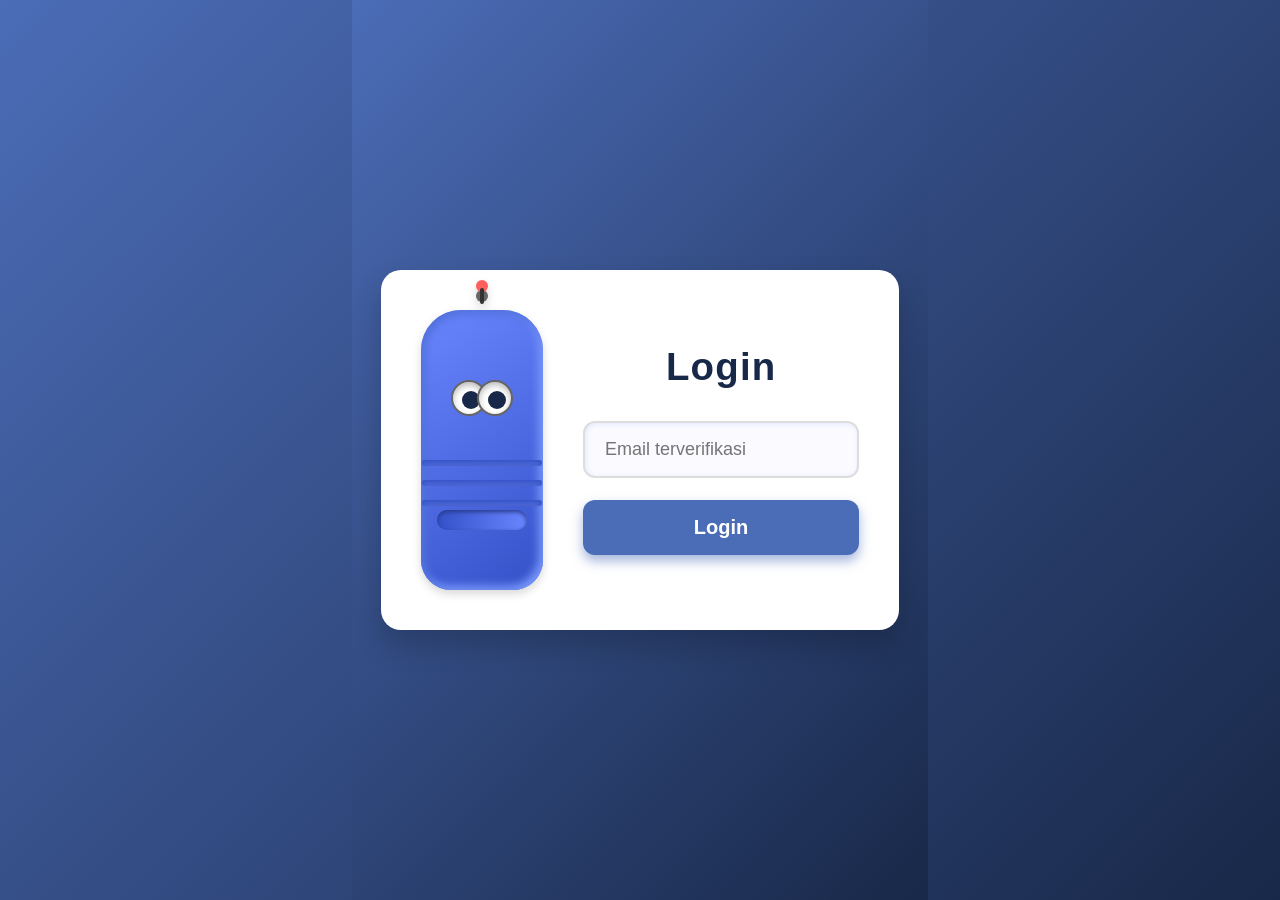
<file: templates/login.html>
<!DOCTYPE html>
<html lang="id">
<head>
  <meta charset="UTF-8" />
  <meta name="viewport" content="width=device-width, initial-scale=1" />
  <link rel="icon" href="/static/image/6091307260287504134.jpg" type="image/png">
  <title>Login - Aplikasi</title>

  <style>
    /* Reset dasar */
    * {
      margin: 0;
      padding: 0;
      box-sizing: border-box;
    }

    body, html {
      height: 100%;
      font-family: 'Segoe UI', Tahoma, Geneva, Verdana, sans-serif;
      background: linear-gradient(135deg, #4b6cb7, #182848);
      display: flex;
      justify-content: center;
      align-items: center;
      color: #333;
      overflow: hidden;
      user-select: none;
    }

    /* Container utama */
    .container {
      background: #fff;
      border-radius: 20px;
      box-shadow: 0 15px 30px rgba(0,0,0,0.2);
      display: flex;
      align-items: center;
      padding: 40px;
      max-width: 720px;
      width: 90%;
      gap: 40px;
      position: relative;
      overflow: visible;
    }

    /* Robot 2D sederhana */
    .robot {
      position: relative;
      width: 180px;
      height: 280px;
      background: linear-gradient(145deg, #6a86ff, #3451c8);
      border-radius: 40px 40px 30px 30px;
      box-shadow:
        inset 4px 4px 10px #5270d9,
        inset -4px -4px 10px #7f9eff;
      filter: drop-shadow(0 4px 4px rgba(0,0,0,0.15));
      transition: transform 0.3s ease;
      cursor: pointer;
      user-select: none;
    }

    .robot:active {
      transform: scale(0.92) rotate(-8deg);
      transition: transform 0.15s ease;
    }

    /* Robot antenna */
    .robot::before {
      content: "";
      position: absolute;
      top: -30px;
      left: 50%;
      transform: translateX(-50%);
      width: 12px;
      height: 12px;
      background: #ff5e5e;
      border-radius: 50%;
      box-shadow: 0 10px 0 #666;
      pointer-events: none;
    }
    .robot::after {
      content: "";
      position: absolute;
      top: -22px;
      left: 50%;
      transform: translateX(-50%);
      width: 4px;
      height: 16px;
      background: #333;
      border-radius: 2px;
      pointer-events: none;
    }

    /* Robot eyes */
    .eye {
      position: absolute;
      top: 70px;
      width: 36px;
      height: 36px;
      background: white;
      border-radius: 50%;
      border: 2px solid #666;
      box-shadow: inset 0 3px 6px #bbb;
      overflow: hidden;
      transition: background-color 0.3s;
    }
    .eye.left { left: 30px; }
    .eye.right { right: 30px; }

    /* Robot pupils */
    .pupil {
      position: absolute;
      top: 9px;
      left: 9px;
      width: 18px;
      height: 18px;
      background: #182848;
      border-radius: 50%;
      transition: transform 0.15s ease;
      pointer-events: none;
    }

    /* Robot mouth */
    .mouth {
      position: absolute;
      bottom: 60px;
      left: 50%;
      transform: translateX(-50%);
      width: 90px;
      height: 20px;
      background: linear-gradient(90deg, #3451c8 0%, #6a86ff 100%);
      border-radius: 10px;
      box-shadow: inset 0 2px 4px #273b8a;
    }

    /* Robot body stripes */
    .stripe {
      position: absolute;
      width: 120px;
      height: 6px;
      background: #4d66d3;
      border-radius: 3px;
      left: 50%;
      transform: translateX(-50%);
      box-shadow: inset 0 2px 4px #3451c8;
    }
    .stripe1 { top: 150px; }
    .stripe2 { top: 170px; }
    .stripe3 { top: 190px; }

    /* Form container */
    .login-container {
      flex: 1;
      text-align: center;
      perspective: 1000px;
    }

    .login-container h2 {
      margin-bottom: 32px;
      color: #182848;
      font-weight: 700;
      letter-spacing: 1.2px;
      font-size: 2.4rem;
      user-select: none;
    }

    form {
      display: flex;
      flex-direction: column;
      gap: 22px;
      transform-style: preserve-3d;
      transition: transform 0.6s ease;
      will-change: transform;
    }

    form:hover, form:focus-within {
      animation: gravityBounce 1.2s ease-in-out;
      transform: translateY(-8px) rotateX(8deg);
      box-shadow: 0 20px 30px rgba(75,108,183,0.35);
      border-radius: 16px;
      background: #f0f4ff;
      padding: 30px;
    }

    @keyframes gravityBounce {
      0%, 100% { transform: translateY(0) rotateX(0); }
      50% { transform: translateY(-15px) rotateX(12deg);}
    }

    input[type="email"] {
      padding: 16px 20px;
      font-size: 18px;
      border: 2px solid #ddd;
      border-radius: 12px;
      transition: border-color 0.3s, box-shadow 0.3s;
      outline: none;
      background: #fafaff;
      box-shadow: inset 1px 1px 5px #e1e7ff;
    }
    input[type="email"]:focus {
      border-color: #4b6cb7;
      box-shadow: 0 0 8px 2px #4b6cb7aa;
      background: white;
    }

    button {
      background-color: #4b6cb7;
      color: white;
      padding: 16px 0;
      border: none;
      border-radius: 12px;
      font-size: 20px;
      font-weight: 700;
      cursor: pointer;
      transition: background-color 0.3s, box-shadow 0.3s;
      box-shadow: 0 6px 12px rgba(75,108,183,0.5);
      user-select: none;
    }
    button:hover, button:focus {
      background-color: #3a5496;
      box-shadow: 0 10px 20px rgba(58,84,150,0.7);
    }

    /* Responsive */
    @media (max-width: 700px) {
      .container {
        flex-direction: column;
        padding: 30px 20px;
        width: 95%;
      }
      .robot {
        margin-bottom: 30px;
        width: 140px;
        height: 220px;
      }
      .login-container h2 {
        font-size: 2rem;
      }
    }
  </style>
</head>
<body>
  <div class="container">
    <!-- Robot Ilustrasi -->
    <div class="robot" aria-label="Robot ilustrasi" role="img" id="robot">
      <div class="eye left"><div class="pupil"></div></div>
      <div class="eye right"><div class="pupil"></div></div>
      <div class="mouth"></div>
      <div class="stripe stripe1"></div>
      <div class="stripe stripe2"></div>
      <div class="stripe stripe3"></div>
    </div>

    <!-- Login Form -->
    <div class="login-container">
      <h2>Login</h2>
      <form method="post" novalidate>
        <input type="email" name="email" placeholder="Email terverifikasi" required />
        <button type="submit">Login</button>
      </form>
    </div>
  </div>

  <!-- Audio beep robot -->
  <audio id="robotSound" src="/static/sounds/luvvoice.com-20250811-v40Yk4.mp3" preload="auto"></audio>

  <script>
    const robot = document.getElementById('robot');
    const pupils = robot.querySelectorAll('.pupil');
    const robotSound = document.getElementById('robotSound');

    // Pupil mengikuti kursor mouse
    robot.addEventListener('mousemove', (e) => {
      const maxMove = 6;
      pupils.forEach(pupil => {
        const eyeRect = pupil.parentElement.getBoundingClientRect();
        const eyeCenterX = eyeRect.left + eyeRect.width / 2;
        const eyeCenterY = eyeRect.top + eyeRect.height / 2;

        let dx = e.clientX - eyeCenterX;
        let dy = e.clientY - eyeCenterY;
        const dist = Math.sqrt(dx*dx + dy*dy);
        if(dist > maxMove) {
          dx = dx / dist * maxMove;
          dy = dy / dist * maxMove;
        }

        pupil.style.transform = `translate(${dx}px, ${dy}px)`;
      });
    });

    // Reset pupil saat mouse keluar robot
    robot.addEventListener('mouseleave', () => {
      pupils.forEach(pupil => pupil.style.transform = 'translate(0, 0)');
    });

    // Putar suara beep saat robot diklik
    robot.addEventListener('click', () => {
      robotSound.currentTime = 0;
      robotSound.play();
    });
  </script>
</body>
</html>
</file>
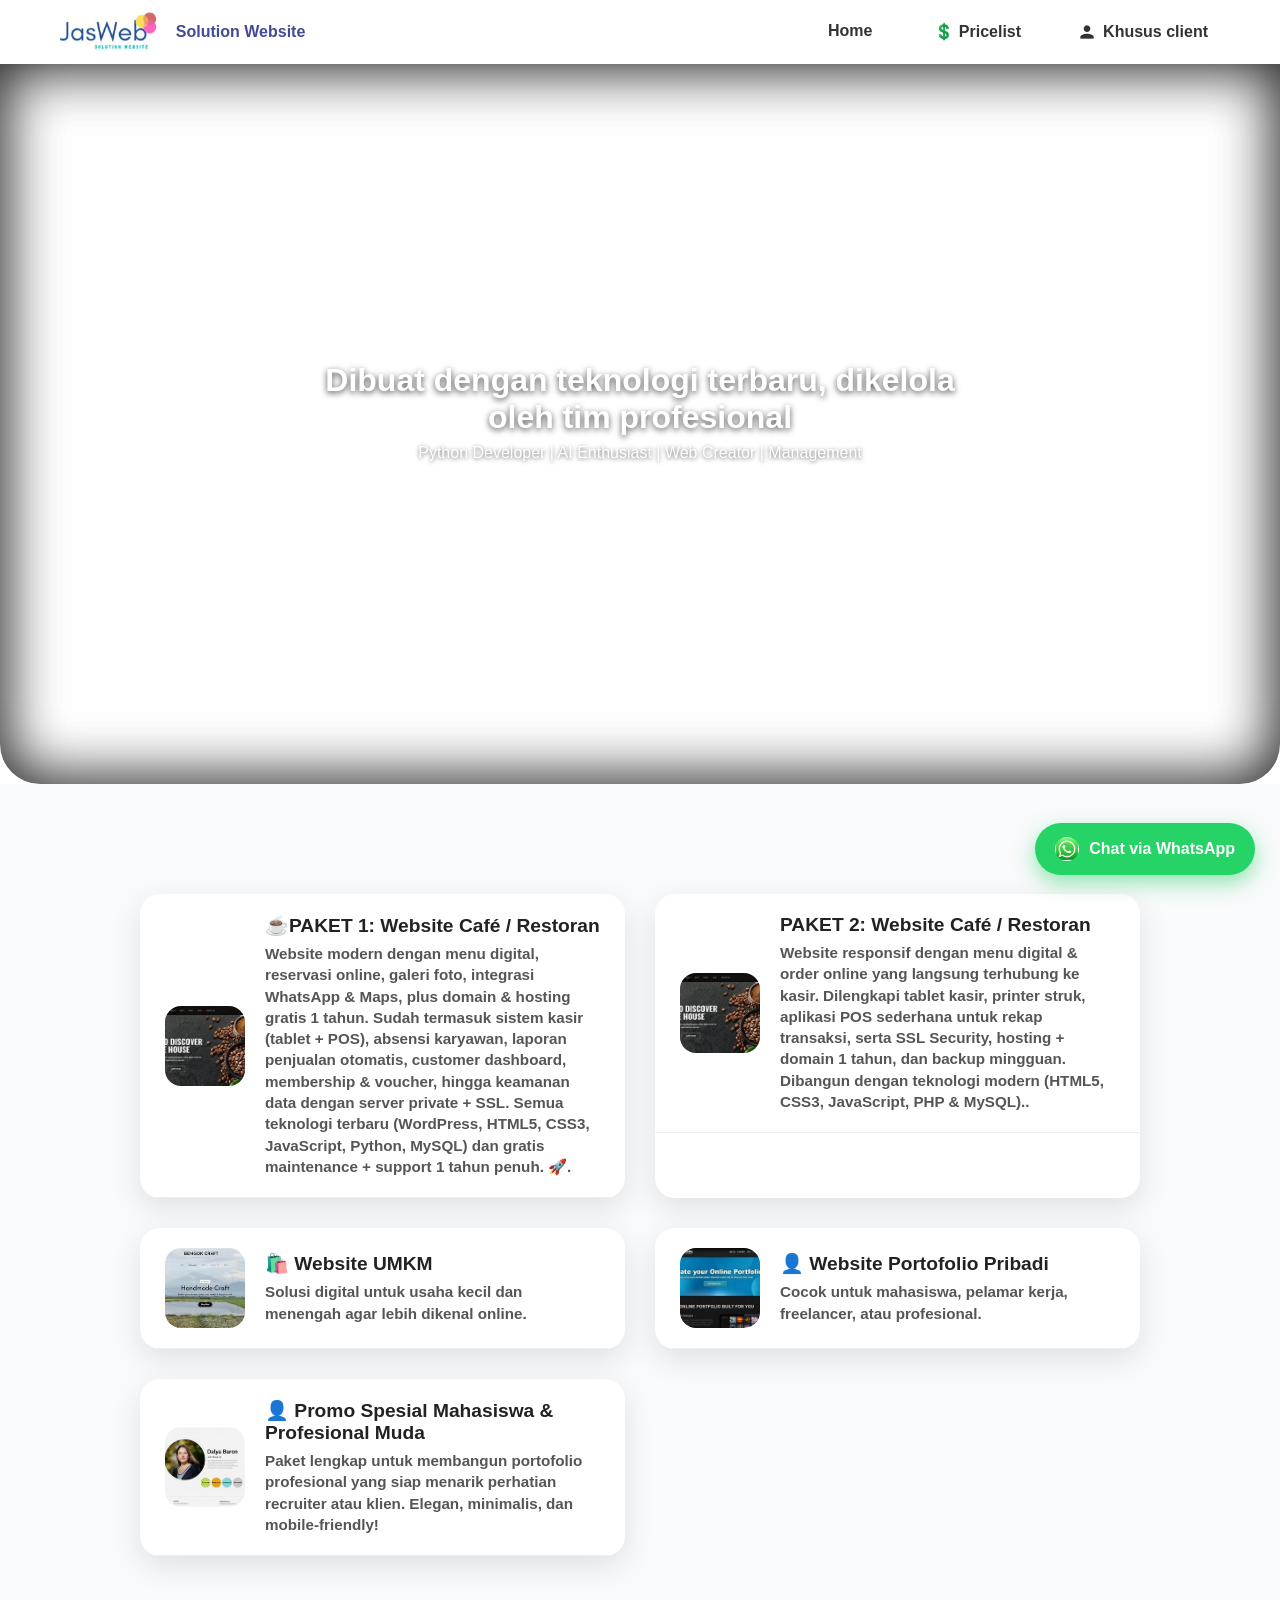
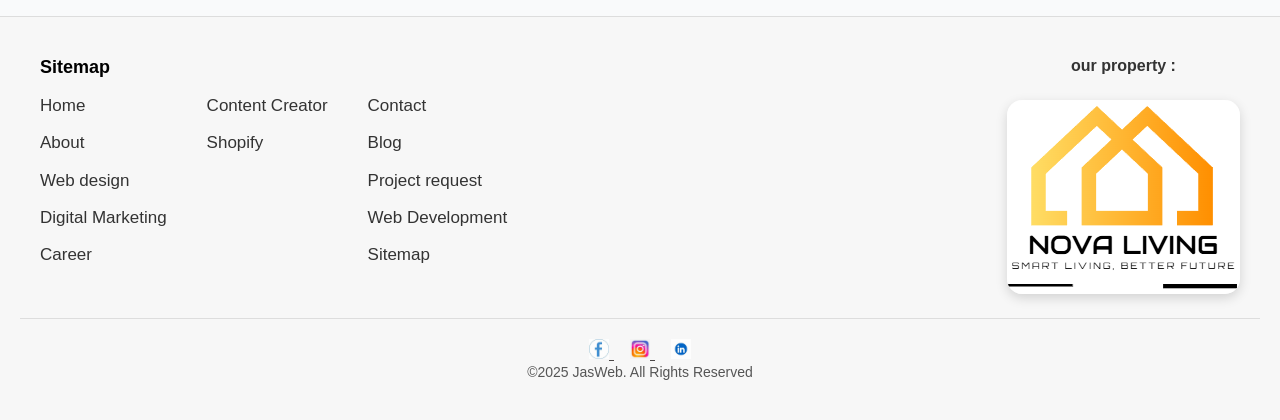
<file: templates/Pricelist.html>
<!DOCTYPE html>
<html lang="en">
<head>
    <meta charset="UTF-8">
    <title>Harga Dan Paket Website</title>
    <meta name="viewport" content="width=device-width, initial-scale=1">
    <meta name="description" content="Jasweb Menyediakan jasa pembuatan website murah, profesional, dan cepat, cocok untuk bisnis , toko online, potofolio dan lainnya ">
    
    <!-- Material Icons -->
    <link href="https://fonts.googleapis.com/icon?family=Material+Icons" rel="stylesheet">

    <!-- Stylesheet -->
    <link rel="stylesheet" href="/static/css/style.css">

    <!-- Favicon -->
     <link rel="icon" href="/static/image/logo 4.png" type="image/png">
</head>
<body>
   
    <!-- Navbar -->
    <nav class="navbar">
        <div class="container">
            <!-- Logo -->
              <a class="navbar-brand" href="" style="display: flex; align-items: center; gap: 10px; text-decoration: none;">
              <img src="/static/image/photo_2025-08-14_12-59-50.jpg" alt="JasWeb Logo" style="height: 40px;" />
             <span style="font-size: 1rem; font-weight: bold; color: #434b94;">Solution Website</span>
            </a>



            <!-- Toggle Button for Mobile -->
            <button class="navbar-toggle" id="navbar-toggle">☰</button>

            <!-- Navigation Menu -->
            <ul class="navbar-nav">
               <li><a class="nav-link" href="{{ url_for('home') }}">Home</a></li>

                <li><a class="nav-link" href="/Pricelist"><span class="material-icons"></span> 💲 Pricelist</a></li>

                <li><a class="nav-link" href="/login"><span class="material-icons">person</span> Khusus client</a></li>
            </ul>
        </div>
    </nav>

    
 <!-- Hero Section -->
    <section id="hero" class="hero">
        <div class="hero-slideshow">
            <div class="slide" style="background-image: url('/static/image/website11.png');"></div>
            <div class="slide" style="background-image: url('/static/image/website13.png');"></div>
            <div class="slide" style="background-image: url('/static/image/website14.jpg');"></div>
        </div>
        <div class="hero-content">
            <h1>Dibuat dengan teknologi terbaru, dikelola oleh tim profesional</h1>
            <p>Python Developer | AI Enthusiast | Web Creator | Management</p>
        </div>
    </section>


<!-- Price List Section -->
<section id="PriceList" class="bg-light">
    <div class="container text-center">
        <h2></h2>
        <div class="row card-grid">

            <!-- Paket 1 -->
            <div class="card">
                <details>
                    <summary>
                        <div class="card-summary">
                            <img src="/static/image/OIP 34.jpg" alt="Website Café">
                            <div class="card-text">
                                <h5>☕️PAKET 1: Website Café / Restoran</h5>
                                <p>Website modern dengan menu digital, reservasi online, galeri foto, integrasi WhatsApp & Maps, plus domain & hosting gratis 1 tahun.
                                       Sudah termasuk sistem kasir (tablet + POS), absensi karyawan, laporan penjualan otomatis, customer dashboard, membership & voucher, hingga keamanan data dengan server private + SSL.
                                       Semua teknologi terbaru (WordPress, HTML5, CSS3, JavaScript, Python, MySQL) dan gratis maintenance + support 1 tahun penuh. 🚀.</p>
                            </div>
                        </div>
                    </summary>
                    <div class="card-detail">
                        <img src="/static/image/Screenshot 2025-08-10 121310.png" alt="Website Café Full">
                         <img src="/static/image/orderan menu.png" alt="Website Café Full">
                         <img src="/static/image/Screenshot 2025-09-17 202835.png" alt="Website Café Full">
                          <img src="/static/image/Screenshot 2025-09-17 202257.png" alt="Website Café Full">
                           
                            <ul>
    <!-- 🌐 Website & Online Presence -->
    <li>Desain Responsif (bisa diakses dari HP, laptop, & tablet)</li>
    <li>Halaman Menu Digital (update menu makanan & minuman kapan saja)</li>
    <li>Galeri Foto & Video (makanan, minuman, suasana café/resto)</li>
    <li>Formulir Pemesanan & Reservasi Online</li>
    <li>Integrasi Google Maps & WhatsApp</li>
    <li>SEO Optimized (website mudah ditemukan di Google)</li>
    <li>Gratis Domain & Hosting Tahun Pertama</li>

    <!-- 👥 Customer & User Experience -->
    <li>Customer Dashboard (akun pelanggan untuk simpan riwayat order & reservasi)</li>
    <li>E-Voucher & Membership Loyalty System</li>
    <li>Review & Rating System</li>
    <li>Request Website Orderan / Portofolio (custom update menu, promo, dll)</li>

    <!-- 💻 Sistem Manajemen Resto -->
    <li>Gratis Tablet / MacBook untuk Kasir (POS System)</li>
    <li>Gratis Aplikasi Absensi Karyawan</li>
    <li>Stok & Inventaris Management</li>
    <li>Laporan Penjualan Harian, Mingguan, Bulanan (Auto Generate)</li>
    <li>Multi-User Admin (Owner, Manager, Staff)</li>

    <!-- 🔐 Keamanan & Server -->
    <li>Bonus Server Private (dedicated server, bukan shared hosting)</li>
    <li>SSL Security (HTTPS)</li>
    <li>Data Enkripsi untuk Transaksi</li>
    <li>Backup Data Otomatis Harian</li>

    <!-- ⚙️ Teknologi -->
    <li>WordPress (CMS untuk pengelolaan mudah)</li>
    <li>HTML5, CSS3, JavaScript (desain modern & responsif)</li>
    <li>Python (untuk sistem otomatisasi, laporan, AI recommendation menu)</li>
    <li>MySQL / PostgreSQL Database</li>
    <li>API Integration (pembayaran online, WhatsApp, Gojek/GrabFood, ShopeeFood)</li>
    <li>Cloud Technology (backup & performa cepat)</li>

    <!-- 🎁 Bonus & Support -->
    <li>Free Maintenance 1 Tahun</li>
    <li>Training Staff & Owner (update menu, cek laporan, dll)</li>
    <li>Support Teknis 24/7 via WhatsApp & Email</li>
    <li>Gratis Update Fitur Minor</li>
</ul>

                        <p><strong>💰 Harga Normal:</strong> <span style="text-decoration: line-through;">Rp 150.000.000</span></p>
                        <p><strong>🎉 Promo Spesial:</strong> Rp 145.999.999</p>
                    </div>
                </details>
            </div>
                
            <!-- Paket 1 -->
            <div class="card">
                <details>
                    <summary>
                        <div class="card-summary">
                            <img src="/static/image/OIP 34.jpg" alt="Website Café">
                            <div class="card-text">
                                <h5>PAKET 2: Website Café / Restoran</h5>
                                <p>Website responsif dengan menu digital & order online yang langsung terhubung ke kasir.
                                   Dilengkapi tablet kasir, printer struk, aplikasi POS sederhana untuk rekap transaksi, serta SSL Security, hosting + domain 1 tahun, dan backup mingguan.
                                    Dibangun dengan teknologi modern (HTML5, CSS3, JavaScript, PHP & MySQL)..</p>
                            </div>
                        </div>
                    </summary>
                    <div class="card-detail">
                        <img src="/static/image/Screenshot 2025-08-10 121310.png" alt="Website Café Full">
                         <img src="/static/image/orderan menu.png" alt="Website Café Full">
                         <img src="/static/image/Screenshot 2025-09-17 202835.png" alt="Website Café Full">

                           
                           <ul>
    <!-- 🌐 Website Dasar -->
    <li>Desain responsif (HP & Laptop)</li>
    <li>Halaman Menu Digital (mudah di-update)</li>
    <li>Form orderan online (langsung masuk ke sistem kasir/admin)</li>

    <!-- 💻 Sistem Kasir -->
    <li>Tablet Android untuk kasir</li>
    <li>Mesin cetak struk (printer thermal)</li>
    <li>Aplikasi POS sederhana (rekap transaksi & cetak struk)</li>

    <!-- 🔐 Keamanan & Maintenance -->
    <li>SSL Security (HTTPS)</li>
    <li>Hosting + domain (tahun pertama)</li>
    <li>Backup mingguan (manual/otomatis)</li>

    <!-- ⚙️ Teknologi -->
    <li>HTML5, CSS3, JavaScript (frontend modern)</li>
    <li>PHP + MySQL (backend & database orderan)</li>
    <li>Integrasi POS sederhana di tablet kasir</li>
</ul>

                        <p><strong>💰 Harga Normal:</strong> <span style="text-decoration: line-through;">Rp 14.000.000</span></p>
                        <p><strong>🎉 Promo Spesial:</strong> Rp 9.999.999</p>
                    </div>
                </details>
            </div>

            <!-- Paket 2 -->
            <div class="card">
                <details>
                    <summary>
                        <div class="card-summary">
                            <img src="/static/image/OIP 36.jpg" alt="Website UMKM">
                            <div class="card-text">
                                <h5>🛍️  Website UMKM</h5>
                                <p>Solusi digital untuk usaha kecil dan menengah agar lebih dikenal online.</p>
                            </div>
                        </div>
                    </summary>
                    <div class="card-detail">
                        <img src="/static/image/OIP 37.jpg" alt="Website UMKM Full">
                        <ul>
                            <li>Desain profesional & ringan</li>
                            <li>Halaman produk / jasa</li>
                            <li>Kontak langsung ke WhatsApp</li>
                            <li>Bisa ditambah fitur katalog</li>
                             <li>TEKNOLOGI > WordPress, HTML5, JavaScript, Dan Python </li>
                        </ul>
                        <p><strong>💰 Harga:</strong> Rp 2.500.000</p>
                    </div>
                </details>
            </div>

            <!-- Paket 3 -->
            <div class="card">
                <details>
                    <summary>
                        <div class="card-summary">
                            <img src="/static/image/OIP 38.jpg" alt="Portofolio Pribadi">
                            <div class="card-text">
                                <h5>👤  Website Portofolio Pribadi</h5>
                                <p>Cocok untuk mahasiswa, pelamar kerja, freelancer, atau profesional.</p>
                            </div>
                        </div>
                    </summary>
                    <div class="card-detail">
                        <img src="/static/image/OIP 39.jpg" alt="Portofolio Pribadi Full">
                        <ul>
                            <li>Menampilkan CV, proyek, dan kontak</li>
                            <li>Desain minimalis & elegan</li>
                            <li>Mobile friendly</li>
                             <li>TEKNOLOGI > WordPress, HTML5, JavaScript, Dan Python </li>
                        </ul>
                        <p><strong>💰 Harga:</strong> Rp 500.000 – 1.000.000</p>
                    </div>
                </details>
            </div>
           <div class="card">
    <details>
        <summary>
            <div class="card-summary">
                <img src="/static/image/41.jpg" alt="Portofolio Pribadi">
                <div class="card-text">
                    <h5>👤 Promo Spesial Mahasiswa & Profesional Muda</h5>
                    <p>Paket lengkap untuk membangun portofolio profesional yang siap menarik perhatian recruiter atau klien. Elegan, minimalis, dan mobile-friendly!</p>
                </div>
            </div>
        </summary>
        <div class="card-detail">
            <img src="/static/image/OIP 42.jpg" alt="Portofolio Pribadi Full">
            <ul>
                <li>CV digital lengkap dengan proyek unggulan</li>
                <li>Desain modern dan minimalis yang elegan</li>
                <li>Tampilan profesional yang mudah diakses</li>
                <li>Mobile-friendly, responsif di semua perangkat</li>
                <li>Mendukung branding personal Anda</li>
                 <li>TEKNOLOGI > WordPress, HTML5, JavaScript, Dan Python </li>
            </ul>
            <p><strong>💰 Harga Promo:</strong> Rp 500.000 <br><em>Dapatkan sekarang dan tunjukkan profesionalitasmu!</em></p>
        </div>
    </details>
</div>

        </div>
    </div>
</section>




<!-- WhatsApp Floating Button -->
<a href="https://wa.me/6287722898695" class="whatsapp-float" target="_blank">
    <img src="/static/image/whattsapp.jpg" alt="Chat WhatsApp">
    Chat via WhatsApp
</a>




<!-- FOOTER -->
<footer class="footer">
  <div class="footer-container">

    <!-- Sitemap Links -->
    <div class="footer-links">
      <div>
        <h4>Sitemap</h4>
        <ul>
          <li><a href="">Home</a></li>
          <li><a href="">About</a></li>
          <li><a href="">Web design</a></li>
          <li><a href="">Digital Marketing</a></li>
          <li><a href="">Career</a></li>
        </ul>
      </div>

      <div>
        <h4>&nbsp;</h4>
        <ul>
          <li><a href="">Content Creator</a></li>
          <li><a href="">Shopify</a></li>
        </ul>
      </div>

      <div>
        <h4>&nbsp;</h4>
        <ul>
          <li><a href="">Contact</a></li>
          <li><a href="">Blog</a></li>
          <li><a href="">Project request</a></li>
          <li><a href="">Web Development</a></li>
          <li><a href="">Sitemap</a></li>
        </ul>
      </div>
    </div>


    <!-- Bagian Gambar -->
<div class="footer-image">
  <h4>our property :</h4>
  <a href="/">
    <img src="/static/image/Screenshot 2025-09-10 204851.png" alt="Footer Logo">
  </a>
</div>


  </div>
  <!-- Footer Bottom --> <div class="footer-bottom"> <div class="social"> <a href="https://www.facebook.com/share/14GeSjzF9fm/" target="_blank"> <img src="/static/image/ffacebook.jpg" alt="Facebook" width="20" height="20"> </a> <a href="https://www.instagram.com/abdl.sa?igsh=MWQ4NjVmMXN1bW9jZA==" target="_blank"> <img src="/static/image/instagram.jpg" alt="Instagram" width="20" height="20"> </a> <a href="https://www.linkedin.com/in/septian-abdul-karim-a5763331a?utm_source=share&utm_campaign=share_via&utm_content=profile&utm_medium=android_app" target="_blank"> <img src="/static/image/linkind.jpg" alt="LinkedIn" width="20" height="20"> </a> </div> <p>©2025 JasWeb. All Rights Reserved</p> </div>
</footer>
</body>
<script src="/static/css/script.js"></script>
<script>
document.addEventListener("DOMContentLoaded", function () {
    const targetTime = new Date('2027-08-16T00:00:00+07:00').getTime();
    const countdownEl = document.getElementById('countdown-cvina');

    function updateCountdown() {
        const now = new Date().getTime();
        const distance = targetTime - now;

        if (distance <= 0) {
            countdownEl.textContent = "Countdown: Sudah tiba! 🚀";
            clearInterval(interval);
            return;
        }

        const days = Math.floor(distance / (1000 * 60 * 60 * 24));
        const hours = Math.floor((distance % (1000 * 60 * 60 * 24)) / (1000 * 60 * 60));
        const minutes = Math.floor((distance % (1000 * 60 * 60)) / (1000 * 60));
        const seconds = Math.floor((distance % (1000 * 60)) / 1000);

        countdownEl.textContent = `Countdown: ${days} hari ${hours} jam ${minutes} menit ${seconds} detik`;
    }

    updateCountdown(); 
    const interval = setInterval(updateCountdown, 1000);
});
</script>
</html>
</file>
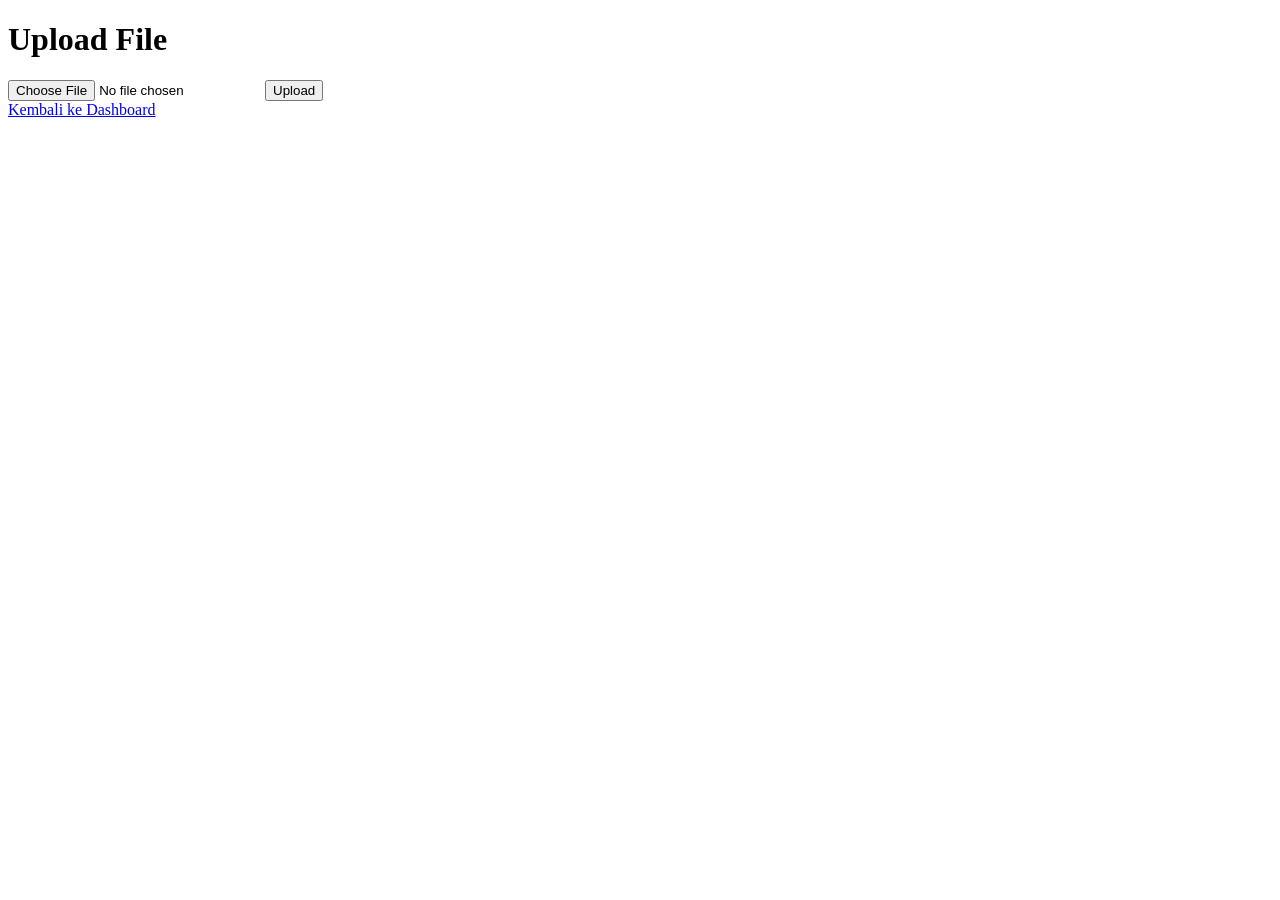
<file: templates/upload.html>
<!DOCTYPE html>
<html lang="id">
<head>
    <meta charset="UTF-8" />
    <title>Upload File</title>
</head>
<body>
    <h1>Upload File</h1>
    <form method="post" enctype="multipart/form-data">
        <input type="file" name="file" required />
        <button type="submit">Upload</button>
    </form>
    <a href="{{ url_for('admin_dashboard', token=session.get('token', '')) }}">Kembali ke Dashboard</a>
</body>
</html>
</file>
<file: static/css/style.css>
/* Reset dan dasar */
:root {
      --bg:#0f172a; /* slate-900 */
      --card:#111827; /* gray-900 */
      --muted:#94a3b8; /* slate-400 */
      --text:#e5e7eb; /* gray-200 */
      --brand:#22d3ee; /* cyan-400 */
      --brand-2:#38bdf8; /* sky-400 */
      --ring:rgba(56,189,248,.35);
    }
* {
  box-sizing: border-box;
  margin: 0;
  padding: 0;
}
body {
  font-family: 'Poppins', sans-serif;
}

/* Navbar container */
.navbar {
  background: #fff;
  box-shadow: 0 2px 8px rgb(0 0 0 / 0.1);
  position: sticky;
  top: 0;
  z-index: 999;
}
.navbar .container {
  max-width: 1200px;
  margin: 0 auto;
  display: flex;
  align-items: center;
  padding: 0.75rem 1rem;
  justify-content: space-between;
}

/* Logo */
.navbar-brand img {
  height: 48px;
  width: auto;
  display: block;
}

/* Toggle button */
.navbar-toggle {
  font-size: 28px;
  background: none;
  border: none;
  cursor: pointer;
  display: none;
  user-select: none;
}

/* Menu */
.navbar-nav {
  list-style: none;
  display: flex;
  gap: 1.5rem;
}

/* Link dasar */
.nav-link {
  display: flex;
  align-items: center;
  gap: 6px;
  text-decoration: none;
  font-weight: 600;
  font-size: 1rem;
  padding: 8px 16px;
  border-radius: 28px;
  color: #333;
  transition: background 0.3s ease, color 0.3s ease;
  position: relative;
  overflow: hidden;
  user-select: none;
}

/* Ikon material */
.material-icons {
  font-size: 20px;
}

/* Efek hover dan active dengan warna-warni */
.nav-link:hover,
.nav-link:focus,
.nav-link:active {
  color: white;
  animation: colorPulse 1.5s infinite;
  background: linear-gradient(
    45deg,
    #ff6b6b,
    #f06595,
    #cc5de8,
    #845ef7,
    #5c7cfa,
    #339af0,
    #22b8cf,
    #20c997,
    #51cf66,
    #94d82d,
    #fcc419,
    #ff922b,
    #ff6b6b
  );
  background-size: 300% 300%;
  box-shadow: 0 4px 12px rgb(0 0 0 / 0.15);
}

/* Animasi warna pulsing */
@keyframes colorPulse {
  0% {
    background-position: 0% 50%;
  }
  50% {
    background-position: 100% 50%;
  }
  100% {
    background-position: 0% 50%;
  }
}

/* Responsive - tampilan mobile */
@media (max-width: 768px) {
  .navbar-toggle {
    display: block;
  }

  .navbar-nav {
    position: fixed;
    top: 56px;
    right: 0;
    background: rgba(255, 255, 255, 0.95); /* transparan tipis, hampir putih */
    height: calc(100vh - 56px);
    width: 250px;
    flex-direction: column;
    gap: 0;
    padding: 1rem;
    transform: translateX(100%);
    transition: transform 0.3s ease;
    box-shadow: -3px 0 10px rgb(0 0 0 / 0.1);
    overflow-y: auto;
    backdrop-filter: blur(5px); /* efek blur biar lebih modern */
  }

  .navbar-nav.open {
    transform: translateX(0);
  }

  .navbar-nav li {
    margin-bottom: 0.75rem;
  }

  .nav-link {
    font-size: 1rem;
    padding: 10px 16px;
    border-radius: 12px;
  }
}




/*section*/
/* Hero Section dasar */
.hero {
  position: relative;
  height: 80vh; /* naikkan dari 50vh jadi 75vh */
  min-height: 400px; /* agar di layar kecil tetap cukup tinggi */
  overflow: hidden;
  display: flex;
  align-items: center;
  justify-content: center;
  color: #fff;
  font-family: 'Poppins', sans-serif;
  border-radius: 0 0 40px 40px;
  box-shadow: inset 0 0 60px rgba(0,0,0,0.6);
}

/* Slideshow container */
.hero-slideshow {
  position: absolute;
  top: 0; left: 0; right: 0; bottom: 0;
  z-index: 0;
  overflow: hidden;
  border-radius: 0 0 40px 40px; /* sudut bawah melengkung */
  box-shadow: inset 0 0 60px rgba(0,0,0,0.6);
}

/* Set tiap slide full container dan animasi fade */
.hero-slideshow .slide {
  position: absolute;
  top: 0; left: 0; right: 0; bottom: 0;
  background-size: cover;
  background-position: center center;
  opacity: 0;
  animation: slideFade 15s infinite;
  border-radius: 0 0 40px 40px;
  filter: brightness(0.6);
}

/* Delay untuk tiap slide supaya bergantian */
.hero-slideshow .slide:nth-child(1) {
  animation-delay: 0s;
}
.hero-slideshow .slide:nth-child(2) {
  animation-delay: 5s;
}
.hero-slideshow .slide:nth-child(3) {
  animation-delay: 10s;
}

/* Animasi fade */
@keyframes slideFade {
  0%, 33.33% { opacity: 1; }
  66.66%, 100% { opacity: 0; }
}

/* Konten hero di atas slideshow */
.hero-content {
  position: relative;
  z-index: 2;
  max-width: 700px;
  text-align: center;
  padding: 0 20px;
}

/* Heading besar & modern */
.hero-content h1 {
  font-size: clamp(1rem, 5vw, 2rem);
  font-weight: 700;
  margin-bottom: 0.5rem;
  text-shadow: 0 2px 6px rgba(0,0,0,0.7);
}

/* Deskripsi subtitle */
.hero-content p {
  font-size: clamp(1rem, 3vw, 1rem);
  margin-bottom: 1.5rem;
  font-weight: 500;
  text-shadow: 0 1px 4px rgba(0,0,0,0.6);
}

/* Tombol Call to Action */
.hero-content .btn {
  display: inline-block;
  padding: 12px 32px;
  font-size: 1rem;
  font-weight: 600;
  color: #fff;
  background: linear-gradient(45deg, #6a11cb, #2575fc);
  border-radius: 40px;
  text-decoration: none;
  box-shadow: 0 6px 15px rgba(37,117,252,0.6);
  transition: background 0.4s ease, box-shadow 0.4s ease;
}

.hero-content .btn:hover,
.hero-content .btn:focus {
  background: linear-gradient(45deg, #2575fc, #6a11cb);
  box-shadow: 0 8px 20px rgba(106,17,203,0.8);
  outline: none;
  cursor: pointer;
}

/* Responsive untuk layar kecil (mobile) */
@media (max-width: 768px) {
  .hero {
    height: 100vh;
    border-radius: 0;
  }
  .hero-slideshow {
    border-radius: 0;
  }
  .hero-content {
    max-width: 90%;
  }
  .hero-content h1 {
    font-size: 1.2rem;
  }
  .hero-content p {
    font-size: 1.1rem;
  }
}



/*section about me*/ #about { background-color: #f9fafb; padding: 60px 20px; font-family: 'Poppins', sans-serif; color: #222; overflow: hidden; perspective: 1000px; } .about-flex { max-width: 1100px; /* diperlebar sedikit untuk laptop */ margin: 0 auto; display: flex; align-items: center; gap: 40px; flex-wrap: wrap; /* supaya responsive */ justify-content: center; } /* Gambar di kiri */ .about-flex img { width: 320px; height: 320px; object-fit: cover; border-radius: 12px; /* sudut agak melengkung */ box-shadow: 0 10px 30px rgba(0,0,0,0.1); transition: transform 0.4s ease; cursor: pointer; user-select: none; } .about-flex img:hover, .about-flex img:focus { transform: translateY(-15px) rotate(-3deg) scale(1.05); box-shadow: 0 15px 40px rgba(0,0,0,0.15); outline: none; } /* Teks di kanan */ .about-text { flex: 1; min-width: 280px; opacity: 1; transition: opacity 0.4s ease, max-height 0.5s ease; max-height: 2000px; /* tinggi cukup besar untuk konten */ overflow: hidden; } .about-text.hidden { opacity: 0; max-height: 0; pointer-events: none; /* supaya tidak bisa di-klik saat tersembunyi */ user-select: none; } .about-text h2 { font-size: 2.8rem; margin-bottom: 30px; font-weight: 700; color: #111; user-select: none; letter-spacing: 1.2px; } .about-text p { font-size: 1.1rem; line-height: 1.7; margin-bottom: 1.6rem; color: #333; user-select: text; } /* Responsive untuk layar kecil */ @media (max-width: 768px) { .about-flex { flex-direction: column; } .about-flex img { width: 80%; max-width: 300px; height: auto; } .about-text h2 { font-size: 2.2rem; text-align: center; } .about-text p { font-size: 1rem; max-width: 90%; margin-left: auto; margin-right: auto; } } /* Perluasan gambar untuk layar laptop/desktop */ @media (min-width: 1024px) { .about-flex img { width: 380px; height: 380px; } .about-flex { gap: 50px; /* beri jarak lebih besar supaya lega */ } } /*ssection why hire*/ /* Container umum */ #why { background-color: #fff; padding: 60px 20px; font-family: 'Poppins', sans-serif; color: #222; } /* Container teks tengah */ #why .container { max-width: 1000px; margin: 0 auto; text-align: center; } /* Judul */ #why h2 { font-size: 2.8rem; font-weight: 700; margin-bottom: 50px; color: #111; letter-spacing: 1.3px; user-select: none; } /* Baris card flexbox */ #why .row { display: flex; justify-content: center; gap: 30px; flex-wrap: wrap; } /* Kartu */ #why .card { background-color: #f5f7fa; border-radius: 16px; box-shadow: 0 6px 15px rgba(0, 0, 0, 0.1); flex: 1 1 280px; max-width: 320px; padding: 25px 30px; transition: transform 0.3s ease, box-shadow 0.3s ease; cursor: default; } /* Hover efek kartu */ #why .card:hover { transform: translateY(-10px); box-shadow: 0 12px 30px rgba(0, 0, 0, 0.15); } /* Judul kartu */ #why .card h4 { font-size: 1.6rem; font-weight: 700; margin-bottom: 15px; color: #333; } /* Isi teks kartu */ #why .card p { font-size: 1rem; line-height: 1.6; color: #555; user-select: text; } /* Responsive untuk layar kecil */ @media (max-width: 768px) { #why .row { flex-direction: column; gap: 25px; } #why .card { max-width: 100%; } } /*section kenapaa mahal*/ /* Container dasar section */ /* Container dasar section */ #alasan-mahal { background-color: #fefefe; padding: 60px 20px; font-family: 'Poppins', sans-serif; color: #222; } /* Container tengah dengan animasi awal tersembunyi */ #alasan-mahal .container { max-width: 720px; margin: 0 auto; text-align: left; opacity: 0; transform: translateY(30px); transition: opacity 0.8s ease, transform 0.8s ease; } /* Class aktif untuk munculkan animasi */ #alasan-mahal .container.visible { opacity: 1; transform: translateY(0); } /* Judul dengan ikon */ #alasan-mahal h2 { font-size: 2.6rem; font-weight: 700; margin-bottom: 20px; display: flex; align-items: center; gap: 15px; color: #111; user-select: none; } /* Icon di judul */ #alasan-mahal h2 i { font-size: 2.8rem; color: #ff7f50; /* coral or accent color */ } /* Paragraf */ #alasan-mahal p { font-size: 1.1rem; line-height: 1.75; margin-bottom: 20px; color: #444; user-select: text; } /* List dengan ikon */ #alasan-mahal ul { list-style: none; padding-left: 0; margin-bottom: 25px; } #alasan-mahal ul li { font-size: 1.1rem; margin-bottom: 15px; display: flex; align-items: center; gap: 12px; color: #555; user-select: text; } /* Ikon list */ #alasan-mahal ul li i { color: #ff7f50; font-size: 1.4rem; flex-shrink: 0; } /* Responsive */ @media (max-width: 600px) { #alasan-mahal h2 { font-size: 2rem; } #alasan-mahal h2 i { font-size: 2.2rem; } #alasan-mahal p, #alasan-mahal ul li { font-size: 1rem; } } /*section kenapa8*/ /* Container dasar section */ #kenapa-website { background-color: #f7fafc; padding: 60px 20px; font-family: 'Poppins', sans-serif; color: #222; } /* Container tengah */ #kenapa-website .container { max-width: 720px; margin: 0 auto; text-align: left; } /* Judul dengan ikon */ #kenapa-website h2 { font-size: 2.6rem; font-weight: 700; margin-bottom: 30px; display: flex; align-items: center; gap: 15px; color: #111; user-select: none; } /* Ikon di judul */ #kenapa-website h2 i { font-size: 2.8rem; color: #4a90e2; /* biru aksen */ } /* List tanpa bullet standar */ #kenapa-website ul { list-style: none; padding-left: 0; margin-bottom: 25px; } /* List item dengan ikon */ #kenapa-website ul li { font-size: 1.1rem; margin-bottom: 16px; display: flex; align-items: center; gap: 14px; color: #444; user-select: text; } /* Ikon list */ #kenapa-website ul li i { color: #4a90e2; font-size: 1.5rem; flex-shrink: 0; } /* Paragraf penutup */ #kenapa-website p { font-size: 1.15rem; line-height: 1.75; color: #555; user-select: text; max-width: 680px; } /* Responsive untuk layar kecil */ @media (max-width: 600px) { #kenapa-website h2 { font-size: 2rem; } #kenapa-website h2 i { font-size: 2.4rem; } #kenapa-website ul li { font-size: 1rem; } #kenapa-website ul li i { font-size: 1.3rem; } #kenapa-website p { font-size: 1rem; } } /*scetion keraaja kami*/ /* Container dasar section */ #proses-kerja { background-color: #f0f4f8; padding: 60px 20px; font-family: 'Poppins', sans-serif; color: #222; } /* Container tengah */ #proses-kerja .container { max-width: 720px; margin: 0 auto; text-align: left; } /* Judul dengan ikon */ #proses-kerja h2 { font-size: 2.6rem; font-weight: 700; margin-bottom: 30px; display: flex; align-items: center; gap: 15px; color: #111; user-select: none; } /* Ikon di judul */ #proses-kerja h2 i { font-size: 2.8rem; color: #27ae60; /* hijau aksen */ } /* List berurutan */ #proses-kerja ol { padding-left: 20px; margin-bottom: 25px; counter-reset: step-counter; } /* Set nomor custom */ #proses-kerja ol li { position: relative; font-size: 1.15rem; margin-bottom: 18px; padding-left: 50px; cursor: pointer; user-select: text; display: flex; align-items: center; gap: 14px; color: #444; transition: background-color 0.3s ease, color 0.3s ease; } /* Nomor custom sebelum li */ #proses-kerja ol li::before { counter-increment: step-counter; content: counter(step-counter); position: absolute; left: 10px; top: 50%; transform: translateY(-50%); background-color: #27ae60; color: white; width: 30px; height: 30px; line-height: 30px; border-radius: 50%; text-align: center; font-weight: 700; font-size: 1rem; user-select: none; } /* Ikon di setiap li */ #proses-kerja ol li i { flex-shrink: 0; font-size: 1.4rem; color: #27ae60; } /* Efek saat klik atau fokus (keyboard) */ #proses-kerja ol li:active, #proses-kerja ol li:focus-visible { background-color: #27ae60; color: white; outline: none; border-radius: 8px; } #proses-kerja ol li:active i, #proses-kerja ol li:focus-visible i { color: white; } /* Paragraf penutup */ #proses-kerja p { font-size: 1.15rem; line-height: 1.75; color: #555; user-select: text; max-width: 680px; } /* Responsive untuk layar kecil */ @media (max-width: 600px) { #proses-kerja h2 { font-size: 2rem; } #proses-kerja h2 i { font-size: 2.4rem; } #proses-kerja ol li { font-size: 1rem; padding-left: 45px; margin-bottom: 14px; } #proses-kerja ol li::before { width: 26px; height: 26px; line-height: 26px; font-size: 0.9rem; left: 8px; } #proses-kerja ol li i { font-size: 1.2rem; } #proses-kerja p { font-size: 1rem; } }


/*section project*/
/* Projects Section */
#projects {
  background-color: #f9fafb;
  padding: 60px 20px;
  font-family: 'Poppins', sans-serif;
  color: #222;
  user-select: none;
}

#projects .container {
  max-width: 1000px;
  margin: 0 auto;
  text-align: center;
}

#projects h2 {
  font-size: 2.8rem;
  font-weight: 700;
  margin-bottom: 50px;
  color: #111;
}

#projects .row {
  display: flex;
  justify-content: center;
  gap: 30px;
  flex-wrap: wrap;
}

#projects .card.project-card {
  background-color: #fff;
  border-radius: 16px;
  box-shadow: 0 10px 25px rgba(0,0,0,0.08);
  flex: 1 1 300px;
  max-width: 320px;
  cursor: pointer;
  transition: box-shadow 0.3s ease, transform 0.3s ease;
  overflow: hidden;
  display: flex;
  flex-direction: column;
}

#projects .card.project-card:hover {
  box-shadow: 0 18px 40px rgba(0,0,0,0.2);
  transform: translateY(-8px);
}

#projects .card.project-card img {
  width: 100%;
  height: 200px;
  object-fit: cover;
  border-radius: 16px 16px 0 0;
  transition: transform 1s ease;
}

#projects .card.project-card img:hover {
  transform: rotate(10deg) scale(1.05);
}

#projects .card-body {
  padding: 20px 15px;
  flex-grow: 1;
  display: flex;
  flex-direction: column;
  justify-content: center;
}

#projects .card-body h4 {
  font-size: 1.4rem;
  margin-bottom: 12px;
  color: #222;
}

#projects .card-body p {
  font-size: 1rem;
  color: #555;
  line-height: 1.5;
}

/* Responsive */
@media (max-width: 768px) {
  #projects .row {
    flex-direction: column;
    gap: 25px;
  }
  #projects .card.project-card {
    max-width: 100%;
  }
  #projects .card.project-card img {
    height: 220px;
  }
}


/* Stats Section */
#stats {
  background-color: #ffffff;
  padding: 60px 20px;
  font-family: 'Poppins', sans-serif;
  color: #222;
}

#stats .container {
  max-width: 900px;
  margin: 0 auto;
  text-align: center;
}

#stats h2 {
  font-size: 2.8rem;
  font-weight: 700;
  margin-bottom: 50px;
  color: #111;
  user-select: none;
}

/* Row flexbox */
#stats .row {
  display: flex;
  justify-content: center;
  gap: 30px;
  flex-wrap: wrap;
}

/* Card style */
#stats .card.project-card {
  background: rgba(255, 255, 255, 0.85);
  border-radius: 20px;
  box-shadow: 0 8px 25px rgba(0, 0, 0, 0.1);
  flex: 1 1 250px;
  max-width: 280px;
  padding: 40px 20px;
  transition: transform 0.3s ease, box-shadow 0.3s ease;
  cursor: default;
  display: flex;
  flex-direction: column;
  align-items: center;
  user-select: none;
}

/* Hover effect */
#stats .card.project-card:hover {
  transform: translateY(-10px);
  box-shadow: 0 18px 40px rgba(0, 0, 0, 0.15);
}

/* Number big and bold */
#stats .card-body h1 {
  font-size: 4.5rem;
  font-weight: 800;
  margin-bottom: 15px;
  color: #4a90e2;
  user-select: text;
}

/* Description */
#stats .card-body p {
  font-size: 1.2rem;
  color: #444;
  user-select: text;
}

/* Responsive */
@media (max-width: 768px) {
  #stats .row {
    flex-direction: column;
    gap: 25px;
  }
  #stats .card.project-card {
    max-width: 100%;
  }
  #stats .card-body h1 {
    font-size: 3.5rem;
  }
  #stats .card-body p {
    font-size: 1.1rem;
  }
}

@media (max-width: 400px) {
  #stats h2 {
    font-size: 2rem;
  }
  #stats .card-body h1 {
    font-size: 3rem;
  }
  #stats .card-body p {
    font-size: 1rem;
  }
}

/*section my sevrices*/
#services {
  background-color: #f9fafb;
  padding: 60px 20px;
  font-family: 'Poppins', sans-serif;
  color: #222;
}

#services .container {
  max-width: 900px;
  margin: 0 auto;
}

#services h2 {
  font-size: 2.8rem;
  font-weight: 700;
  margin-bottom: 50px;
  text-align: center;
  color: #111;
  user-select: none;
}

/* Baris flexbox untuk kartu service */
#services .row {
  display: flex;
  flex-direction: column;
  gap: 40px;
}

/* Card Service flexbox */
#services .card.project-card {
  display: flex;
  background: #fff;
  border-radius: 16px;
  box-shadow: 0 10px 25px rgba(0,0,0,0.08);
  overflow: hidden;
  cursor: pointer;
  user-select: none;
  transition: box-shadow 0.3s ease;
}

/* Hover efek */
#services .card.project-card:hover {
  box-shadow: 0 18px 40px rgba(0,0,0,0.2);
}

/* Gambar di kiri */
#services .card.project-card img {
  width: 200px;
  object-fit: cover;
  border-radius: 16px 0 0 16px;
  flex-shrink: 0;
  transition: transform 0.3s ease;
}

/* Hover gambar sedikit membesar */
#services .card.project-card img:hover {
  transform: scale(1.05);
}

/* Konten teks di kanan */
#services .card-body {
  flex: 1;
  padding: 25px 30px;
  display: none; /* awalnya tersembunyi */
  flex-direction: column;
  justify-content: center;
  color: #333;
  font-size: 1.1rem;
  line-height: 1.6;
  transition: opacity 0.4s ease;
}

/* Teks terbuka (visible) */
#services .card-body.active {
  display: flex;
}

/* Judul service */
#services .card-body h4 {
  margin-bottom: 15px;
  font-weight: 700;
  font-size: 1.5rem;
  color: #222;
}

/* Responsive - layout vertikal di layar kecil */
@media (max-width: 768px) {
  #services .row {
    gap: 30px;
  }
  #services .card.project-card {
    flex-direction: column;
  }
  #services .card.project-card img {
    width: 100%;
    border-radius: 16px 16px 0 0;
  }
  #services .card-body {
    display: block !important; /* selalu tampil di mobile */
    padding: 20px;
  }
}

/*section price list*/
/* Price List Section */
#PriceList {
  background-color: #f9fafb;
  padding: 60px 20px;
  font-family: 'Poppins', sans-serif;
  color: #222;
}

#PriceList .container {
  max-width: 1000px;
  margin: 0 auto;
  text-align: center;
}

#PriceList h2 {
  font-size: 2.8rem;
  font-weight: 700;
  margin-bottom: 50px;
  color: #111;
  user-select: none;
}

/* Grid untuk kartu paket */
#PriceList .card-grid {
  display: grid;
  grid-template-columns: repeat(auto-fit, minmax(320px, 1fr));
  gap: 30px;
}

/* Kartu paket */
#PriceList .card {
  background: #fff;
  border-radius: 20px;
  box-shadow: 0 10px 30px rgb(0 0 0 / 0.1);
  overflow: hidden;
  transition: box-shadow 0.3s ease;
}

/* Hover efek kartu */
#PriceList .card:hover {
  box-shadow: 0 20px 45px rgb(0 0 0 / 0.15);
}

/* Styling untuk details */
#PriceList details {
  cursor: pointer;
  user-select: none;
}

/* Summary styling */
#PriceList summary {
  list-style: none;
  padding: 20px 25px;
  display: flex;
  align-items: center;
  gap: 20px;
  font-weight: 600;
  font-size: 1.15rem;
  border-bottom: 1px solid #eee;
  outline: none;
  transition: background-color 0.3s ease;
  color: #222;
}

/* Summary hover & focus */
#PriceList summary:hover,
#PriceList summary:focus {
  background-color: #f0f4ff;
  color: #4a90e2;
  outline: none;
}

/* Hilangkan tanda disclosure default */
#PriceList summary::-webkit-details-marker {
  display: none;
}

/* Card summary container */
#PriceList .card-summary {
  display: flex;
  align-items: center;
  gap: 20px;
  width: 100%;
}

/* Gambar ringkas di summary */
#PriceList .card-summary img {
  width: 80px;
  height: 80px;
  object-fit: cover;
  border-radius: 16px;
  flex-shrink: 0;
  transition: transform 0.3s ease;
}

/* Zoom sedikit saat hover gambar */
#PriceList summary:hover img {
  transform: scale(1.05);
}

/* Text ringkas di summary */
#PriceList .card-text {
  text-align: left;
  flex-grow: 1;
}

/* Judul paket */
#PriceList .card-text h5 {
  margin: 0 0 6px;
  font-size: 1.2rem;
  font-weight: 700;
  color: #222;
}

/* Deskripsi singkat */
#PriceList .card-text p {
  margin: 0;
  font-size: 0.95rem;
  color: #555;
  line-height: 1.4;
}

/* Detail paket (konten tersembunyi) */
#PriceList .card-detail {
  padding: 20px 25px;
  text-align: left;
  border-top: 1px solid #eee;
  animation: fadeIn 0.3s ease forwards;
}

/* Gambar detail */
#PriceList .card-detail img {
  width: 100%;
  max-height: 220px;
  object-fit: cover;
  border-radius: 16px;
  margin-bottom: 20px;
  box-shadow: 0 10px 25px rgb(0 0 0 / 0.1);
}

/* Daftar fitur */
#PriceList .card-detail ul {
  margin: 0 0 20px 20px;
  padding: 0;
  list-style-type: none;
  color: #444;
  font-size: 1rem;
  line-height: 1.6;
}
#PriceList .card-detail ul li {
  position: relative;
  padding-left: 28px; /* jarak untuk centang */
  margin-bottom: 10px;
}

#PriceList .card-detail ul li::before {
  content: "✓"; /* tanda centang */
  position: absolute;
  left: 0;
  top: 0;
  color: #222; /* netral, bukan hijau */
  font-weight: bold;
}
/* Harga normal dan promo */
#PriceList .card-detail p {
  font-size: 1rem;
  color: #222;
  margin-bottom: 10px;
}

#PriceList .card-detail p strong {
  color: #4a90e2;
}

/* Corection line-through style */
#PriceList .card-detail p span {
  color: #999;
  font-weight: 500;
}

/* Animasi fadeIn */
@keyframes fadeIn {
  from {opacity: 0;}
  to {opacity: 1;}
}

/* Responsive */
@media (max-width: 768px) {
  #PriceList .card-summary {
    flex-direction: column;
    align-items: flex-start;
  }
  #PriceList .card-summary img {
    width: 100%;
    height: auto;
    border-radius: 16px 16px 0 0;
    margin-bottom: 12px;
  }
  #PriceList summary {
    flex-direction: column;
    align-items: flex-start;
  }
  #PriceList .card-detail img {
    max-height: 180px;
  }
}

/*section testimoni*/
/* Testimonials Section */
#testimonials {
  background-color: #f9fafb;
  padding: 60px 20px;
  font-family: 'Poppins', sans-serif;
  color: #222;
  overflow: hidden;
}

#testimonials .container {
  max-width: 800px;
  margin: 0 auto;
  text-align: center;
  position: relative;
}

#testimonials h2 {
  font-size: 2.8rem;
  font-weight: 700;
  margin-bottom: 50px;
  color: #111;
  user-select: none;
}

/* Row sebagai slider container */
#testimonials .row {
  position: relative;
  height: 180px;
}

/* Sembunyikan semua testimonial */
#testimonials .testimonial {
  position: absolute;
  top: 0; left: 0; right: 0;
  opacity: 0;
  transition: opacity 0.8s ease;
  font-style: italic;
  color: #444;
  padding: 0 20px;
  font-size: 1.15rem;
  user-select: text;
}

/* Testimonial yang aktif */
#testimonials .testimonial.active {
  opacity: 1;
  position: relative;
}

/* Nama pengomentar */
#testimonials .testimonial h5 {
  margin-top: 15px;
  font-weight: 600;
  font-style: normal;
  color: #222;
}

/* Animasi otomatis dengan keyframe (fallback) */
@keyframes fadeInOut {
  0%, 20% { opacity: 0; }
  30%, 70% { opacity: 1; }
  80%, 100% { opacity: 0; }
}

/* Responsive */
@media (max-width: 600px) {
  #testimonials .row {
    height: auto;
  }
  #testimonials .testimonial {
    position: relative;
    opacity: 1 !important;
    margin-bottom: 30px;
  }
}

/* ===== Skills Section ===== */
#skills {
    padding: 80px 20px;
    background-color: #ffffff;
    color: #000000;
    font-family: 'Poppins', sans-serif;
}

#skills h2 {
    font-size: 2.5rem;
    margin-bottom: 50px;
    position: relative;
    display: inline-block;
}

#skills h2::after {
    content: '';
    display: block;
    width: 50%;
    height: 3px;
    background: #00bcd4;
    margin: 10px auto 0;
    border-radius: 2px;
}

.skills-list {
    display: flex;
    flex-wrap: wrap;
    justify-content: center;
    gap: 20px;
}

.skill-item {
    background: #2c2c2c;
    padding: 15px 25px;
    border-radius: 12px;
    font-size: 1.1rem;
    font-weight: 500;
    transition: all 0.4s ease;
    opacity: 0;
    transform: translateY(50px);
    cursor: default;
}

.skill-item:hover {
    background: #00bcd4;
    color: #fff;
    transform: translateY(-5px) scale(1.05);
}

/* ===== Animasi muncul saat scroll ===== */
@keyframes fadeInUp {
    0% {
        opacity: 0;
        transform: translateY(50px);
    }
    100% {
        opacity: 1;
        transform: translateY(0);
    }
}

.skill-item.visible {
    animation: fadeInUp 0.6s forwards;
}

/* ===== Responsive ===== */
@media (max-width: 768px) {
    .skills-list {
        gap: 15px;
    }

    .skill-item {
        font-size: 1rem;
        padding: 12px 20px;
    }
}

@media (max-width: 480px) {
    #skills h2 {
        font-size: 2rem;
    }

    .skill-item {
        font-size: 0.9rem;
        padding: 10px 15px;
    }
}



/*section skilll*/
.skills {
  background-color: #fffafa;
  color: #eee;
  padding: 50px 20px;
  font-family: 'Poppins', sans-serif;
  max-width: 800px;
  margin: 0 auto 80px auto;
  border-radius: 20px;
  box-shadow: 0 12px 30px rgb(0 0 0 / 0.3);
  text-align: center;
}

.skills h2 {
  font-size: 2.8rem;
  font-weight: 700;
  margin-bottom: 35px;
  color: #4a90e2;
  user-select: none;
}

.skills h2 span.material-icons {
  vertical-align: middle;
  font-size: 3.2rem;
  margin-left: 8px;
  color: #4a90e2;
}

.other-skills h3 {
  font-size: 1.8rem;
  font-weight: 600;
  margin-bottom: 25px;
  display: flex;
  align-items: center;
  justify-content: center;
  gap: 10px;
  color: #79b8ff;
  user-select: none;
}

.other-skills h3 span.material-icons {
  font-size: 2.4rem;
  color: #4a90e2;
  transition: transform 0.3s ease;
}

.other-skills h3:hover span.material-icons {
  transform: rotate(20deg);
}

.other-skills ul {
  list-style: none;
  padding: 0;
  margin: 0 auto;
  max-width: 320px;
  text-align: left;
}

.other-skills ul li {
  font-size: 1.15rem;
  padding: 12px 15px;
  margin-bottom: 16px;
  background: #2c2c2c;
  border-radius: 15px;
  display: flex;
  align-items: center;
  gap: 14px;
  box-shadow: 0 5px 15px rgb(0 0 0 / 0.25);
  transition: background-color 0.3s ease, box-shadow 0.3s ease;
  cursor: default;
  user-select: text;
  color: #ccc;
}

.other-skills ul li span.material-icons {
  color: #4a90e2;
  font-size: 1.8rem;
  flex-shrink: 0;
  transition: color 0.3s ease;
}

.other-skills ul li:hover {
  background-color: #4a90e2;
  color: white;
  box-shadow: 0 8px 25px rgb(74 144 226 / 0.7);
}

.other-skills ul li:hover span.material-icons {
  color: white;
}

/* Responsive */
@media (max-width: 480px) {
  .skills {
    padding: 40px 15px;
  }
  .skills h2 {
    font-size: 2.4rem;
  }
  .other-skills h3 {
    font-size: 1.5rem;
    gap: 8px;
  }
  .other-skills ul {
    max-width: 100%;
  }
  .other-skills ul li {
    font-size: 1.05rem;
    padding: 10px 12px;
  }
  .other-skills ul li span.material-icons {
    font-size: 1.6rem;
  }
}




/* section wa */
.whatsapp-float {
  position: fixed;
  bottom: 25px;
  right: 25px;
  background-color: #25d366;
  color: white;
  padding: 14px 20px;
  border-radius: 50px;
  font-weight: 600;
  font-family: 'Poppins', sans-serif;
  text-decoration: none;
  box-shadow: 0 8px 20px rgba(37, 211, 102, 0.5);
  display: flex;
  align-items: center;
  gap: 10px;
  z-index: 9999;
  transition: background-color 0.3s ease, box-shadow 0.3s ease, transform 0.2s ease;
  cursor: pointer;
  user-select: none;
}

/* Hover effect */
.whatsapp-float:hover {
  background-color: #1ebe57;
  box-shadow: 0 10px 30px rgba(30, 190, 87, 0.7);
  transform: scale(1.05);
}

/* Icon image */
.whatsapp-float img {
  width: 24px;
  height: 24px;
  border-radius: 50%;      /* bikin ikon bulat */
  object-fit: cover;
}

/* Responsive */
@media (max-width: 480px) {
  .whatsapp-float {
    padding: 12px 16px;
    font-size: 0.9rem;
  }
}


/* Section Tech Stack */
.tech-stack {
  text-align: center;
  padding: 80px 20px;
  background: linear-gradient(135deg, #f5f7fa, #c3cfe2);
}

.tech-stack h2 {
  font-size: 2.5rem;
  font-weight: 700;
  margin-bottom: 10px;
  color: #222;
}

.tech-stack p {
  font-size: 1.1rem;
  color: #555;
  margin-bottom: 50px;
}

.tech-icons {
  display: flex;
  flex-wrap: wrap;
  gap: 30px;
  justify-content: center;
}

.icon-card {
  background: #fff;
  padding: 20px;
  border-radius: 20px;
  box-shadow: 0 8px 20px rgba(0,0,0,0.1);
  transition: transform 0.4s ease, box-shadow 0.4s ease;
  width: 140px;
  text-align: center;
}

.icon-card img {
  width: 70px;
  height: 70px;
  object-fit: contain;
  margin-bottom: 12px;
  transition: transform 0.4s ease;
}

.icon-card span {
  display: block;
  font-size: 1rem;
  font-weight: 600;
  color: #333;
}

/* Efek hover animasi "terbang" */
.icon-card:hover {
  transform: translateY(-20px) scale(1.08);
  box-shadow: 0 15px 35px rgba(0,0,0,0.2);
}

.icon-card:hover img {
  transform: rotate(-10deg) translateY(-5px);
}


/* ===== FOOTER WRAPPER ===== */
.footer {
  background: #f7f7f7;
  padding: 40px 20px;
  font-family: 'Poppins', sans-serif;
  border-top: 1px solid #ddd;
  color: #333;
}

.footer-container {
  display: flex;
  flex-wrap: wrap;
  justify-content: space-between;
  max-width: 1200px;
  margin: auto;
  gap: 40px;
}

/* ===== FOOTER LINKS (SITEMAP) ===== */
.footer-links {
  display: flex;
  flex-wrap: wrap;
  gap: 80px; /* jarak antar kolom */
}

.footer-links h4 {
  font-size: 18px;
  margin-bottom: 14px;
  font-weight: 600;
  color: #000;
}

.footer-links ul {
  list-style: none;
  margin: 0;
  padding: 0;
}

.footer-links ul li {
  margin: 10px 0;
}

.footer-links ul li a {
  text-decoration: none;
  font-size: 17px;
  color: #333;
  line-height: 1.6;
  transition: color 0.3s;
}

.footer-links ul li a:hover {
  color: #d10000;
}

/* ===== NEWSLETTER ===== */
.newsletter {
  max-width: 320px;
}

.newsletter h4 {
  font-size: 17px;
  margin-bottom: 14px;
  font-weight: 600;
  color: #000;
}

.newsletter-form {
  display: flex;
  margin-bottom: 10px;
}

.newsletter-form input {
  flex: 1;
  padding: 10px;
  border: 1px solid #ccc;
  font-size: 14px;
}

.newsletter-form button {
  background: #d10000;
  border: none;
  padding: 0 15px;
  cursor: pointer;
  color: white;
  display: flex;
  align-items: center;
  justify-content: center;
}

.newsletter label {
  font-size: 12px;
  color: #555;
  line-height: 1.5;
}

/* ===== FOOTER HOURS ===== */
/* ===== FOOTER HOURS ===== */
.footer-hours {
  max-width: 250px;
  margin-left: 40px; /* geser dikit ke kanan */
}

.footer-hours h4 {
  font-size: 18px;
  margin-bottom: 14px;
  font-weight: 600;
  color: #000;
}

.footer-hours p {
  font-size: 15px;
  color: #555;
  line-height: 1.6;
}
.footer-image {
  text-align: center; /* biar judul dan gambar rata tengah */
}

.footer-image h4 {
  font-size: 16px;
  font-weight: 600;
  margin-bottom: 25px; /* tambah jarak judul ke gambar */
}

.footer-container {
  display: flex;
  justify-content: space-between;
  align-items: flex-start;
}

.footer-links {
  display: flex;
  gap: 40px;
}

.footer-image img {
  max-width: 300px; /* bisa disesuaikan */
  height: auto;
  border-radius: 15px; /* bikin sudut melengkung */
  box-shadow: 0 4px 12px rgba(0,0,0,0.15); /* efek bayangan biar modern */
  transition: transform 0.3s ease, box-shadow 0.3s ease;
}

.footer-image a:hover img {
  transform: scale(1.05); /* zoom halus pas hover */
  box-shadow: 0 6px 16px rgba(0,0,0,0.25); /* bayangan lebih tebal pas hover */
}


/* ===== FOOTER BOTTOM ===== */
.footer-bottom {
  text-align: center;
  padding-top: 20px;
  border-top: 1px solid #ddd;
  margin-top: 20px;
}

.footer-bottom .social {
  margin-bottom: 10px;
}

.footer-bottom .social a {
  margin: 0 8px;
  font-size: 18px;
  color: #4b4747;
  transition: color 0.3s;
}

.footer-bottom .social a:hover {
  color: #d10000;
}

.footer-bottom p {
  font-size: 14px;
  margin-top: 8px;
  color: #555;
}

/* ===== TAMPILAN DESKTOP (Laptop/layar lebar) ===== */
@media (min-width: 992px) {
  .footer-container {
    justify-content: space-between;
  }

  .footer-bottom {
    text-align: center;
  }

  .footer-bottom .social,
  .footer-bottom p {
    display: block;
    margin: 0 auto;
  }
}

/* Responsive */ @media (max-width: 768px) { .footer-container { flex-direction: column; gap: 30px; } .footer-links { gap: 30px; } }
</file>
